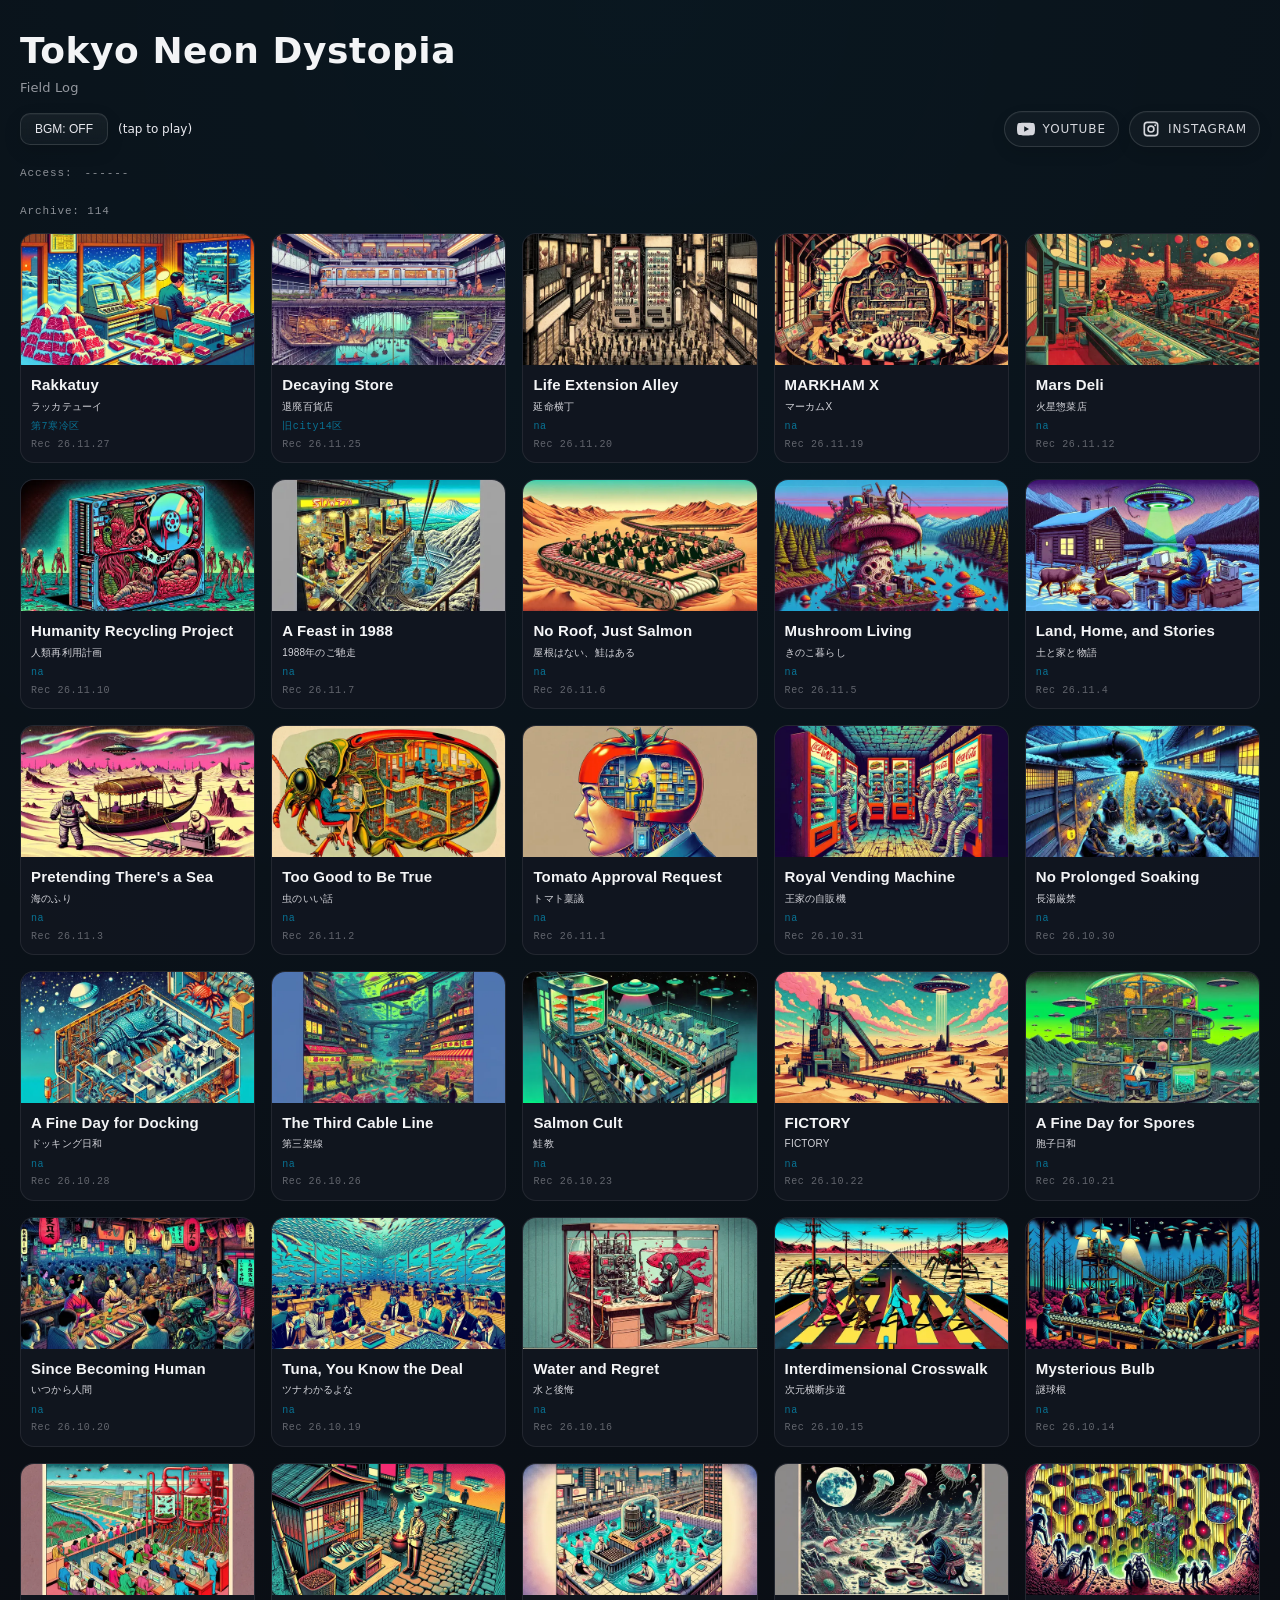
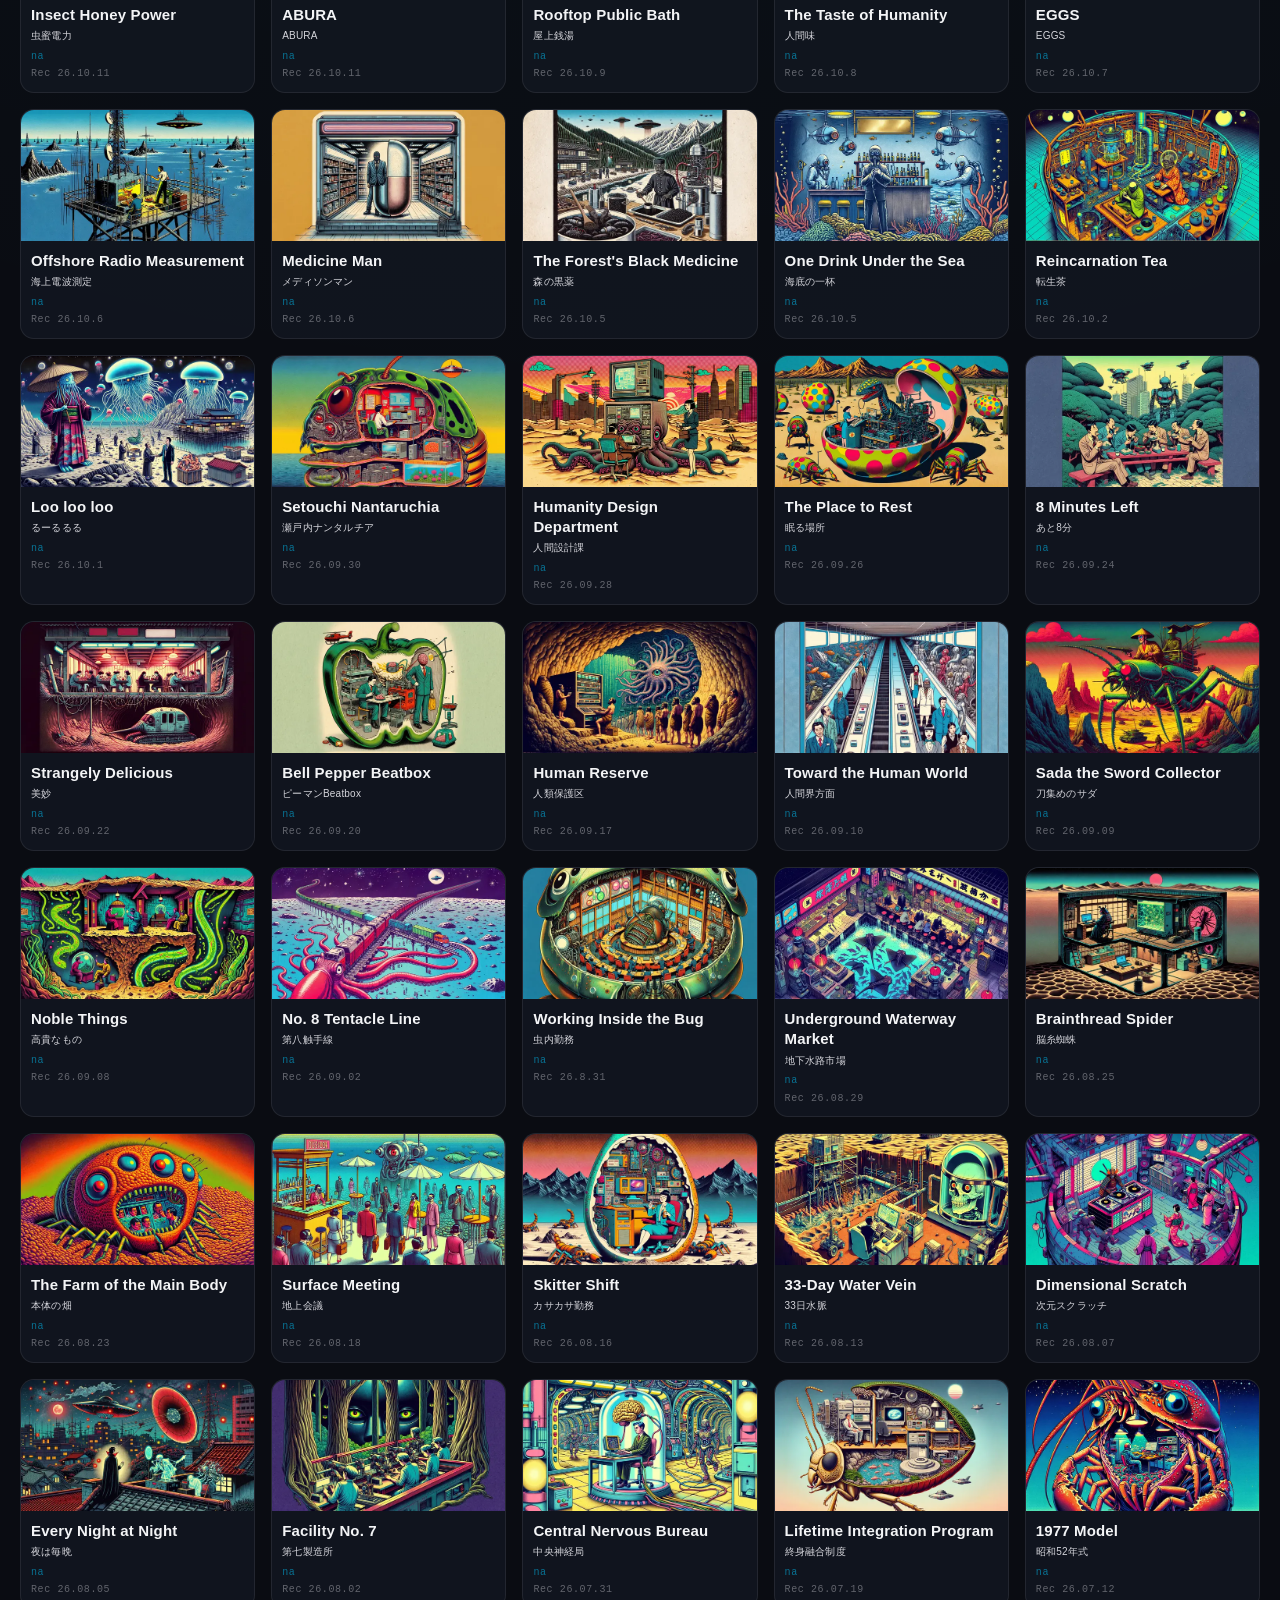
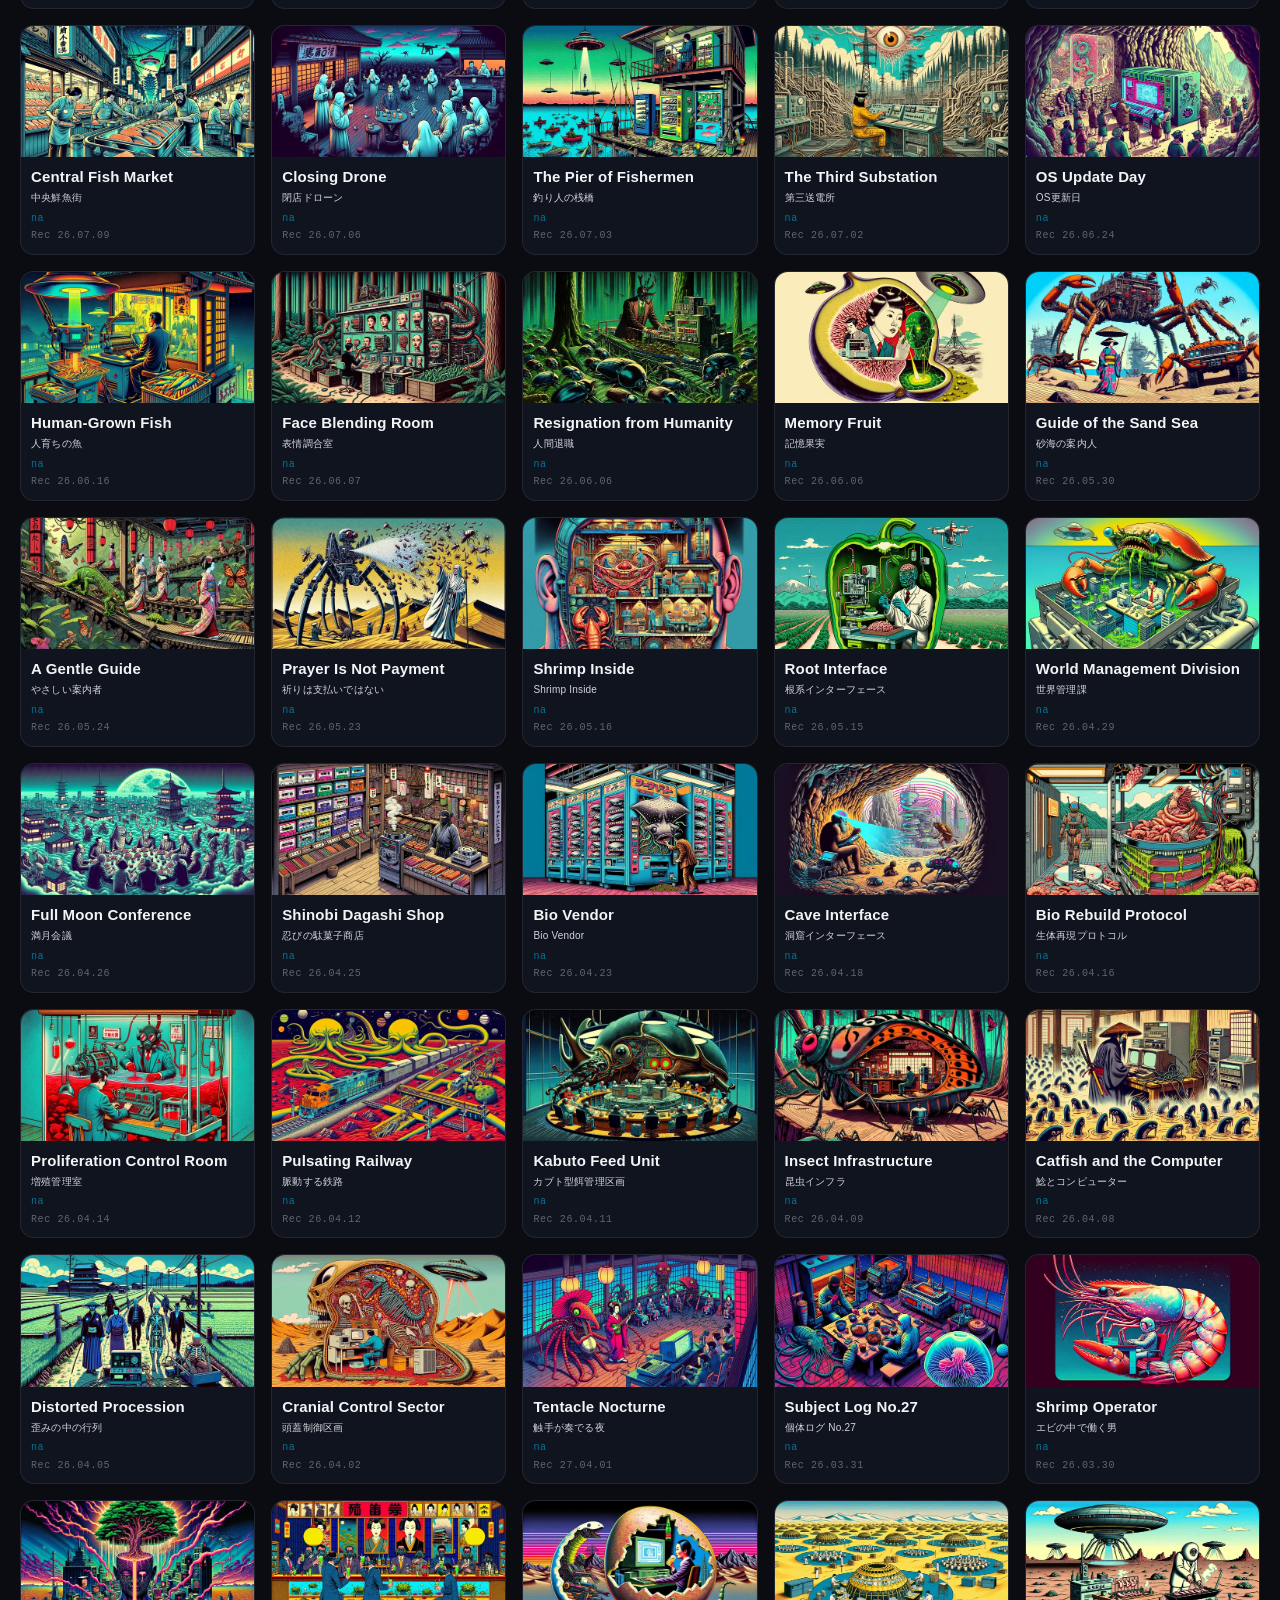
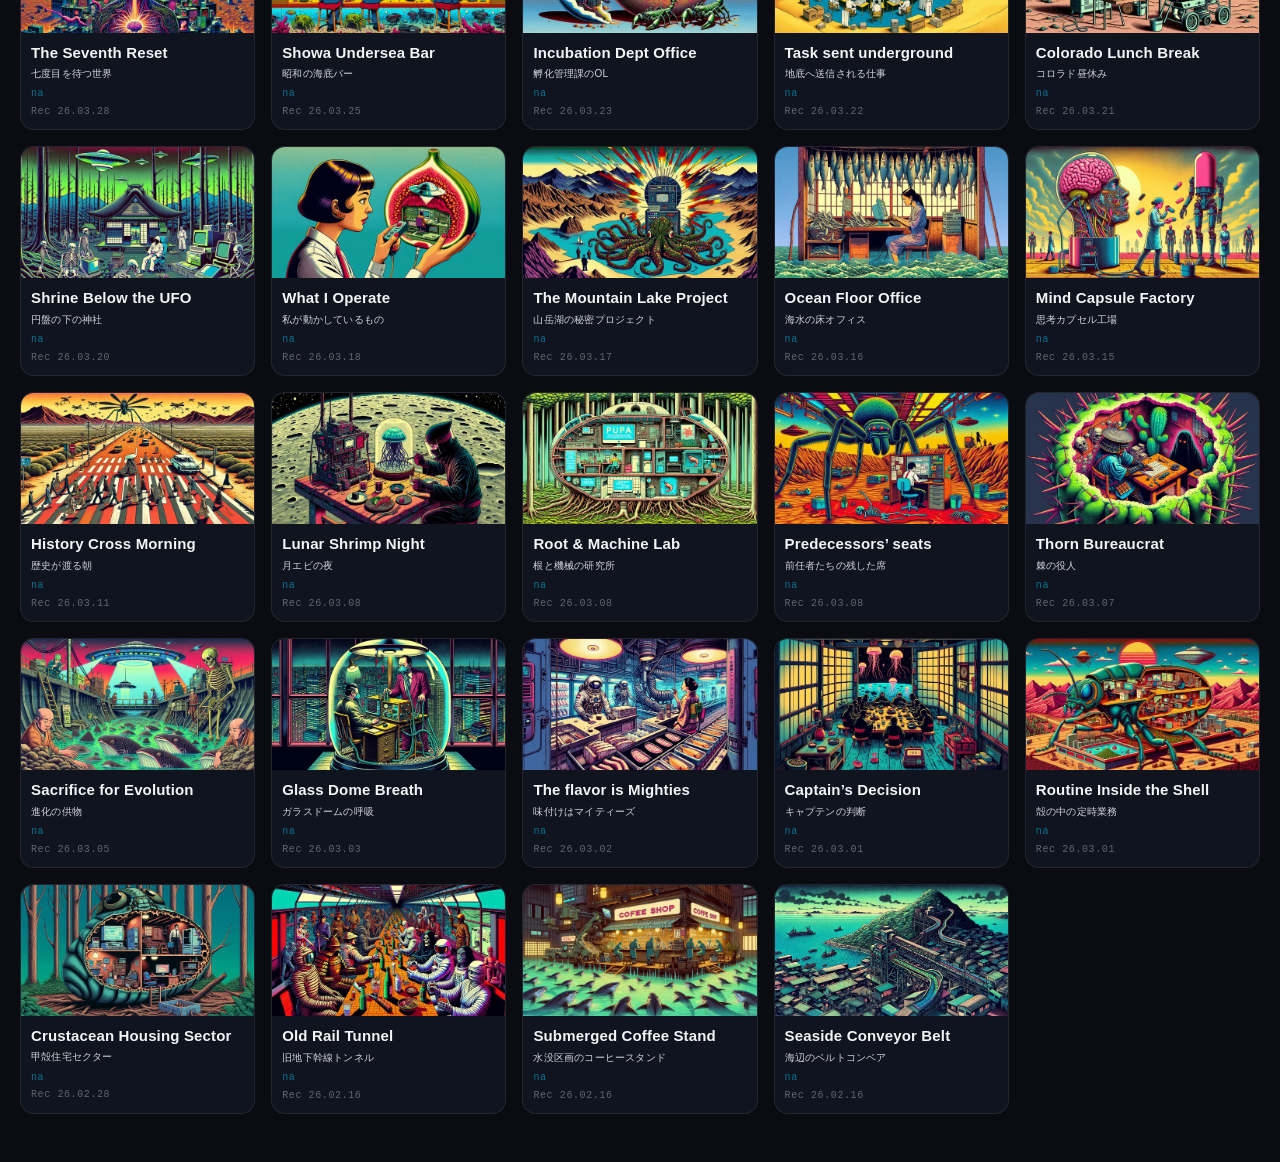
<file: index.html>
<!doctype html>
<html lang="en">
<head>
  <meta charset="utf-8" />
  <meta name="viewport" content="width=device-width,initial-scale=1" />
  <title>Tokyo Neon Dystopia</title>
  <link rel="stylesheet" href="./style.css" />
  <link rel="icon" href="./favicon.ico" sizes="any">
  <link rel="icon" type="image/png" sizes="48x48" href="./favicon-48.png">
  <link rel="icon" type="image/png" sizes="192x192" href="./favicon-192.png">
  <link rel="apple-touch-icon" href="/apple-touch-icon.png">
  <link rel="preload" href="./data/gallery.json" as="fetch" crossorigin="anonymous">
</head>

<body>
  <header class="top">
    <div class="brand">
      <h1 id="siteTitle">Tokyo Neon Dystopia</h1>
      <p id="siteSub" class="sub">Field Log</p>
    </div>

    <div class="topRight">
      <div class="controls">
        <button id="bgmToggle" class="btn" type="button" aria-pressed="false">
          BGM: OFF
        </button>

        <span id="bgmStatus" style="color:var(--muted); font-size:12px;">
          (tap to play)
        </span>
      </div>

      <div class="social-links" aria-label="Social links">
        <a
          href="https://www.youtube.com/@sakakiyoo"
          target="_blank"
          rel="noopener noreferrer"
          aria-label="YouTube"
          class="social-link"
        >
          <svg viewBox="0 0 24 24" aria-hidden="true">
            <path d="M23.5 6.2a3 3 0 0 0-2.1-2.1C19.4 3.5 12 3.5 12 3.5s-7.4 0-9.4.6A3 3 0 0 0 .5 6.2 31.4 31.4 0 0 0 0 12a31.4 31.4 0 0 0 .5 5.8 3 3 0 0 0 2.1 2.1c2 .6 9.4.6 9.4.6s7.4 0 9.4-.6a3 3 0 0 0 2.1-2.1A31.4 31.4 0 0 0 24 12a31.4 31.4 0 0 0-.5-5.8ZM9.6 15.7V8.3L16 12l-6.4 3.7Z"/>
          </svg>
          <span>YouTube</span>
        </a>

        <a
          href="https://www.instagram.com/sakakiyoo/"
          target="_blank"
          rel="noopener noreferrer"
          aria-label="Instagram"
          class="social-link"
        >
          <svg viewBox="0 0 24 24" aria-hidden="true">
            <path d="M7 2h10a5 5 0 0 1 5 5v10a5 5 0 0 1-5 5H7a5 5 0 0 1-5-5V7a5 5 0 0 1 5-5Zm0 2.2A2.8 2.8 0 0 0 4.2 7v10A2.8 2.8 0 0 0 7 19.8h10a2.8 2.8 0 0 0 2.8-2.8V7A2.8 2.8 0 0 0 17 4.2H7Zm10.6 1.6a1.2 1.2 0 1 1 0 2.4 1.2 1.2 0 0 1 0-2.4ZM12 7a5 5 0 1 1 0 10 5 5 0 0 1 0-10Zm0 2.2A2.8 2.8 0 1 0 12 15a2.8 2.8 0 0 0 0-5.6Z"/>
          </svg>
          <span>Instagram</span>
        </a>

             </div>
    </div>

    <div class="meta" style="margin-top:10px;">
      <span id="visitLabel">Access:</span>
      <span id="visitCount">000000</span>
    </div>
  </header>

  <audio id="bgm" preload="none">
    
  </audio>

  <main>
    <div id="meta" class="meta">
      <span id="metaId"></span>
      <span id="metaDate"></span>
    </div>

    <div id="grid" class="grid"></div>
  </main>

  <dialog id="modal" class="modal">
    <div class="modalHead">
      <div class="modalTitleBlock">
        <div id="mTitle" class="modalTitleWrap">
          <div class="title-en"></div>
          <div class="title-ja"></div>
        </div>
        <p id="mInfo" class="mInfo"></p>
      </div>

      <div style="display:flex; gap:8px; flex-wrap:wrap; justify-content:flex-end;">
        <button id="storyToggle" class="btn" type="button" aria-pressed="false">
          Story
        </button>

        <button id="mPrev" class="btn navBtn" type="button" aria-label="Previous illustration">
          ◁
        </button>

        <button id="mNext" class="btn navBtn" type="button" aria-label="Next illustration">
          ▷
        </button>

        <button id="mClose" class="btn" type="button" aria-label="Close modal">
          Close
        </button>
      </div>
    </div>

    <div class="modalBody">
      <div class="modalVisualWrap">
        <div class="modalImageArea">
          <img id="mImg" alt="" />

          <aside id="storyPanel" class="storyPanel" aria-hidden="true">
            <div class="storyPanelInner">
              <div id="storyLang" class="storyLang">
                <button id="langEn" class="btn langBtn active" type="button" aria-pressed="true">
                  EN
                </button>
                <button id="langJa" class="btn langBtn" type="button" aria-pressed="false">
                  JP
                </button>
              </div>

              <div id="mTags" class="tags"></div>

              <div class="storyBox">
                <p id="mDesc"></p>
              </div>
            </div>
          </aside>
        </div>
      </div>
    </div>
  </dialog>

  <script src="./app.js"></script>
</body>
</html>
</file>
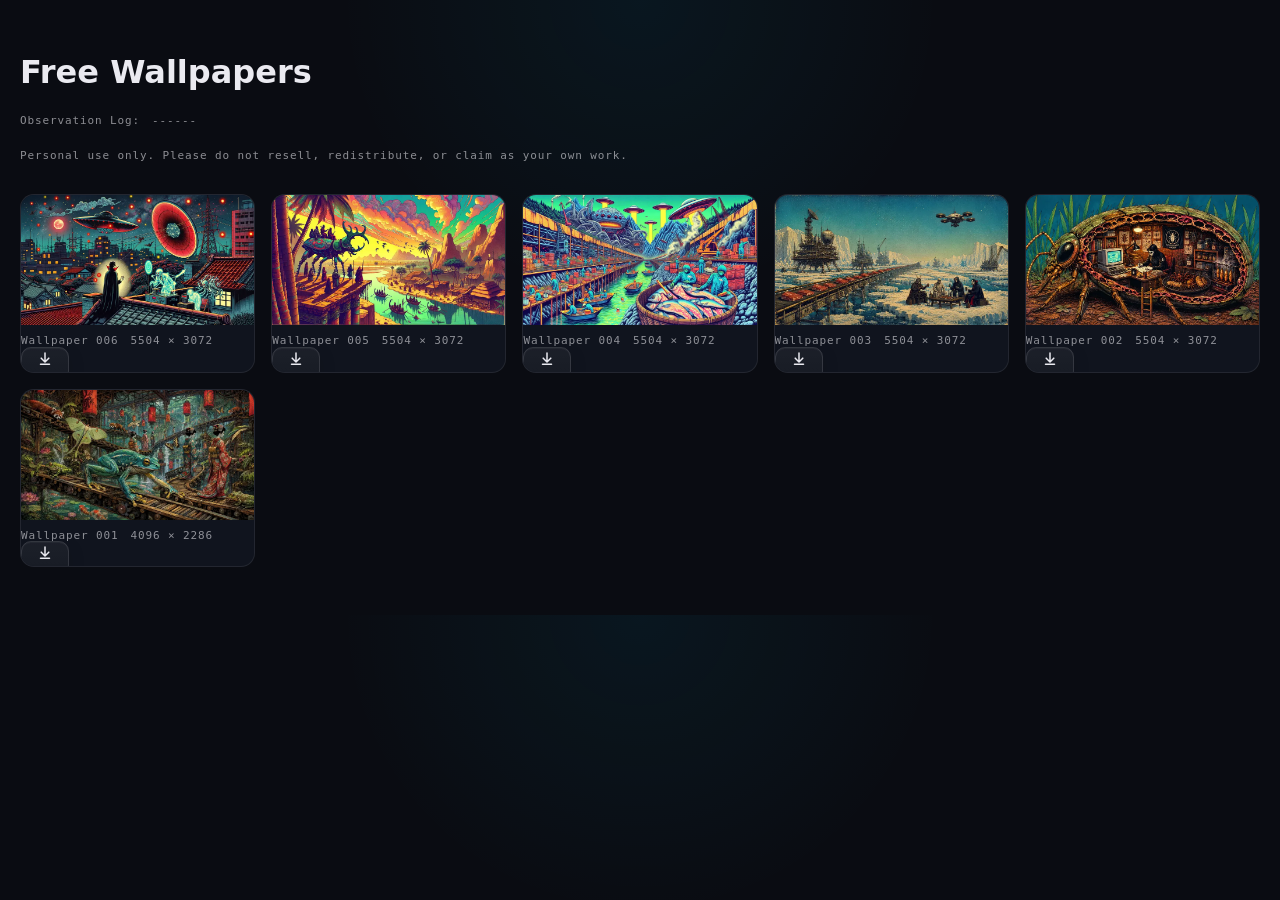
<file: wallpapers.html>
<!doctype html>
<html lang="en">
<head>
  <meta charset="utf-8" />
  <meta name="viewport" content="width=device-width,initial-scale=1" />
  <title>Wallpapers | Tokyo Neon Dystopia</title>

  <link rel="stylesheet" href="./style.css" />

  <link rel="icon" href="./favicon.ico" sizes="any">
  <link rel="icon" type="image/png" sizes="48x48" href="./favicon-48.png">
  <link rel="icon" type="image/png" sizes="192x192" href="./favicon-192.png">
  <link rel="apple-touch-icon" href="/apple-touch-icon.png">
</head>

<body>

  <header class="top" style="margin-bottom:8px;">
    <div class="brand">
      <h1 style="text-transform:none;">
        Free Wallpapers
      </h1>
    </div>

    <div class="meta" style="margin-top:10px;">
      <span>Observation Log:</span>
      <span id="wallpaperVisitCount">000000</span>
    </div>
  </header>

  <main>

    <section class="meta" style="margin-top:0; margin-bottom:18px;">
      <p>
        Personal use only. Please do not resell, redistribute, or claim as your own work.
      </p>
    </section>

    <div class="grid">

      <!-- Wallpaper 006 -->
      <article class="card">

        <img
          src="./wallpaper-thumbs/006.webp"
          alt="Tokyo Neon Dystopia Wallpaper 006"
          class="wallpaper-thumb"
          data-full="./wallpapers/006.png"
          loading="lazy"
          decoding="async"
        />

        <div class="meta" style="margin-top:8px;">
          <span>Wallpaper 006</span>
          <span>5504 × 3072</span>
        </div>

        <a
          class="btn"
          href="./wallpapers/006.png"
          download
          aria-label="Download Wallpaper 006"
        >
          <svg viewBox="0 0 24 24" width="18" height="18" aria-hidden="true">
            <path
              fill="currentColor"
              d="M12 3a1 1 0 0 1 1 1v9.6l3.3-3.3a1 1 0 1 1 1.4 1.4l-5 5a1 1 0 0 1-1.4 0l-5-5a1 1 0 1 1 1.4-1.4l3.3 3.3V4a1 1 0 0 1 1-1ZM5 19a1 1 0 0 1 1-1h12a1 1 0 1 1 0 2H6a1 1 0 0 1-1-1Z"
            />
          </svg>
        </a>

      </article>


      <!-- Wallpaper 005 -->
      <article class="card">

        <img
          src="./wallpaper-thumbs/005.webp"
          alt="Tokyo Neon Dystopia Wallpaper 005"
          class="wallpaper-thumb"
          data-full="./wallpapers/005.png"
          loading="lazy"
          decoding="async"
        />

        <div class="meta" style="margin-top:8px;">
          <span>Wallpaper 005</span>
          <span>5504 × 3072</span>
        </div>

        <a
          class="btn"
          href="./wallpapers/005.png"
          download
          aria-label="Download Wallpaper 005"
        >
          <svg viewBox="0 0 24 24" width="18" height="18" aria-hidden="true">
            <path
              fill="currentColor"
              d="M12 3a1 1 0 0 1 1 1v9.6l3.3-3.3a1 1 0 1 1 1.4 1.4l-5 5a1 1 0 0 1-1.4 0l-5-5a1 1 0 1 1 1.4-1.4l3.3 3.3V4a1 1 0 0 1 1-1ZM5 19a1 1 0 0 1 1-1h12a1 1 0 1 1 0 2H6a1 1 0 0 1-1-1Z"
            />
          </svg>
        </a>

      </article>


      <!-- Wallpaper 004 -->
      <article class="card">

        <img
          src="./wallpaper-thumbs/004.webp"
          alt="Tokyo Neon Dystopia Wallpaper 004"
          class="wallpaper-thumb"
          data-full="./wallpapers/004.png"
          loading="lazy"
          decoding="async"
        />

        <div class="meta" style="margin-top:8px;">
          <span>Wallpaper 004</span>
          <span>5504 × 3072</span>
        </div>

        <a
          class="btn"
          href="./wallpapers/004.png"
          download
          aria-label="Download Wallpaper 004"
        >
          <svg viewBox="0 0 24 24" width="18" height="18" aria-hidden="true">
            <path
              fill="currentColor"
              d="M12 3a1 1 0 0 1 1 1v9.6l3.3-3.3a1 1 0 1 1 1.4 1.4l-5 5a1 1 0 0 1-1.4 0l-5-5a1 1 0 1 1 1.4-1.4l3.3 3.3V4a1 1 0 0 1 1-1ZM5 19a1 1 0 0 1 1-1h12a1 1 0 1 1 0 2H6a1 1 0 0 1-1-1Z"
            />
          </svg>
        </a>

      </article>


      <!-- Wallpaper 003 -->
      <article class="card">

        <img
          src="./wallpaper-thumbs/003.webp"
          alt="Tokyo Neon Dystopia Wallpaper 003"
          class="wallpaper-thumb"
          data-full="./wallpapers/003.png"
          loading="lazy"
          decoding="async"
        />

        <div class="meta" style="margin-top:8px;">
          <span>Wallpaper 003</span>
          <span>5504 × 3072</span>
        </div>

        <a
          class="btn"
          href="./wallpapers/003.png"
          download
          aria-label="Download Wallpaper 003"
        >
          <svg viewBox="0 0 24 24" width="18" height="18" aria-hidden="true">
            <path
              fill="currentColor"
              d="M12 3a1 1 0 0 1 1 1v9.6l3.3-3.3a1 1 0 1 1 1.4 1.4l-5 5a1 1 0 0 1-1.4 0l-5-5a1 1 0 1 1 1.4-1.4l3.3 3.3V4a1 1 0 0 1 1-1ZM5 19a1 1 0 0 1 1-1h12a1 1 0 1 1 0 2H6a1 1 0 0 1-1-1Z"
            />
          </svg>
        </a>

      </article>


      <!-- Wallpaper 002 -->
      <article class="card">

        <img
          src="./wallpaper-thumbs/002.webp"
          alt="Tokyo Neon Dystopia Wallpaper 002"
          class="wallpaper-thumb"
          data-full="./wallpapers/002.png"
          loading="lazy"
          decoding="async"
        />

        <div class="meta" style="margin-top:8px;">
          <span>Wallpaper 002</span>
          <span>5504 × 3072</span>
        </div>

        <a
          class="btn"
          href="./wallpapers/002.png"
          download
          aria-label="Download Wallpaper 002"
        >
          <svg viewBox="0 0 24 24" width="18" height="18" aria-hidden="true">
            <path
              fill="currentColor"
              d="M12 3a1 1 0 0 1 1 1v9.6l3.3-3.3a1 1 0 1 1 1.4 1.4l-5 5a1 1 0 0 1-1.4 0l-5-5a1 1 0 1 1 1.4-1.4l3.3 3.3V4a1 1 0 0 1 1-1ZM5 19a1 1 0 0 1 1-1h12a1 1 0 1 1 0 2H6a1 1 0 0 1-1-1Z"
            />
          </svg>
        </a>

      </article>


      <!-- Wallpaper 001 -->
      <article class="card">

        <img
          src="./wallpaper-thumbs/001.webp"
          alt="Tokyo Neon Dystopia Wallpaper 001"
          class="wallpaper-thumb"
          data-full="./wallpapers/001.png"
          loading="lazy"
          decoding="async"
        />

        <div class="meta" style="margin-top:8px;">
          <span>Wallpaper 001</span>
          <span>4096 × 2286</span>
        </div>

        <a
          class="btn"
          href="./wallpapers/001.png"
          download
          aria-label="Download Wallpaper 001"
        >
          <svg viewBox="0 0 24 24" width="18" height="18" aria-hidden="true">
            <path
              fill="currentColor"
              d="M12 3a1 1 0 0 1 1 1v9.6l3.3-3.3a1 1 0 1 1 1.4 1.4l-5 5a1 1 0 0 1-1.4 0l-5-5a1 1 0 1 1 1.4-1.4l3.3 3.3V4a1 1 0 0 1 1-1ZM5 19a1 1 0 0 1 1-1h12a1 1 0 1 1 0 2H6a1 1 0 0 1-1-1Z"
            />
          </svg>
        </a>

      </article>

    </div>

  </main>


  <!-- Full-size wallpaper modal -->
  <dialog id="wallpaperModal" class="wallpaper-modal">

    <button
      id="wallpaperModalClose"
      class="btn wallpaper-modal-close"
      type="button"
    >
      Close
    </button>

    <img id="wallpaperModalImg" alt="" />

  </dialog>


  <script>

    /* -----------------------------
       Wallpaper modal
    ----------------------------- */

    const wallpaperModal =
      document.getElementById("wallpaperModal");

    const wallpaperModalImg =
      document.getElementById("wallpaperModalImg");

    const wallpaperModalClose =
      document.getElementById("wallpaperModalClose");


    document
      .querySelectorAll(".wallpaper-thumb")
      .forEach((img) => {

        img.addEventListener("click", () => {

          wallpaperModalImg.src = img.dataset.full;
          wallpaperModalImg.alt = img.alt;

          wallpaperModal.showModal();

        });

      });


    wallpaperModalClose.addEventListener("click", () => {

      wallpaperModal.close();

      /* Free the full-resolution image from the modal */
      wallpaperModalImg.src = "";

    });


    wallpaperModal.addEventListener("click", (event) => {

      if (event.target === wallpaperModal) {

        wallpaperModal.close();

        wallpaperModalImg.src = "";

      }

    });


    /* -----------------------------
       Wallpaper visit counter
    ----------------------------- */

    async function updateWallpaperCounter() {

      const el =
        document.getElementById("wallpaperVisitCount");

      if (!el) return;


      try {

        const res = await fetch(
          "https://5222.kiyotake-sakaki.workers.dev/?page=wallpapers&inc=1",
          {
            method: "GET",
            cache: "no-store",
            mode: "cors"
          }
        );


        const json = await res.json();

        const value = Number(json.value);


        if (Number.isFinite(value)) {

          el.textContent =
            String(value).padStart(4, "0");

        }


      } catch (e) {

        el.textContent = "------";

        console.warn(
          "updateWallpaperCounter failed:",
          e
        );

      }

    }


    updateWallpaperCounter();

  </script>

</body>
</html>
</file>
<file: style.css>
body{
  margin: 0;
  padding: 32px 20px 48px;
  background:
    radial-gradient(circle at top, rgba(0,200,255,0.06), transparent 34%),
    #0a0c12;
  color: #eaeaf0;
  font-family: Inter, "Noto Sans JP", system-ui, -apple-system, BlinkMacSystemFont, "Segoe UI", sans-serif;
  -webkit-text-size-adjust: 100%;
  overflow-x: hidden;
}

*,
*::before,
*::after{
  box-sizing: border-box;
}

img{
  max-width: 100%;
  height: auto;
  display: block;
}

/* =========================
   LAYOUT
========================= */
.top{
  max-width: 1280px;
  margin: 0 auto 21px;
}

.brand{
  margin-bottom: 14px;
  min-width: 0;
}

#siteTitle{
  margin: 0;
  font-size: clamp(24px, 3.4vw, 36px);
  line-height: 1.05;
  letter-spacing: 0.015em;
  font-weight: 700;
  color: #f3f4f6;
  text-shadow: 0 0 18px rgba(255,255,255,0.03);
  overflow-wrap: anywhere;
}

.sub{
  margin: 8px 0 0;
  font-size: 13px;
  line-height: 1.5;
  letter-spacing: 0.01em;
  text-transform: none;
  color: rgba(234,234,240,.62);
  position: relative;
  display: inline-block;
  overflow-wrap: anywhere;
}

.subJa{
  display: block;
  margin-top: 4px;
  font-size: 11px;
  line-height: 1.4;
  letter-spacing: 0.08em;
  text-transform: none;
  color: rgba(0,200,255,0.7);
  text-shadow: 0 0 6px rgba(0,200,255,0.35);
  opacity: 0;
  transform: translateY(-4px);
  transition: opacity .25s ease, transform .25s ease;
}

.sub:hover .subJa{
  opacity: 1;
  transform: translateY(0);
  transition-delay: 0.08s;
}

.topRight{
  display: flex;
  align-items: center;
  justify-content: space-between;
  gap: 16px;
  flex-wrap: wrap;
  min-width: 0;
}

.controls{
  display: flex;
  align-items: center;
  gap: 10px;
  flex-wrap: wrap;
  margin-bottom: 8px;
  min-width: 0;
}

/* =========================
   SOCIAL LINKS
========================= */
.social-links{
  display: flex;
  align-items: center;
  justify-content: flex-end;
  gap: 10px;
  flex-wrap: wrap;
  min-width: 0;
  margin-bottom: 8px;
}

.social-link{
  display: inline-flex;
  align-items: center;
  gap: 8px;
  padding: 8px 12px;
  border: 1px solid rgba(255,255,255,.14);
  border-radius: 999px;
  color: #e8e8ee;
  text-decoration: none;
  background: rgba(255,255,255,.03);
  box-shadow:
    inset 0 1px 0 rgba(255,255,255,.03),
    0 6px 18px rgba(0,0,0,.12);
  opacity: .92;
  transition:
    transform .18s ease,
    border-color .18s ease,
    background .18s ease,
    box-shadow .18s ease,
    opacity .18s ease,
    color .18s ease;
  min-width: 0;
}

.social-link svg{
  width: 18px;
  height: 18px;
  fill: currentColor;
  flex: 0 0 auto;
}

.social-link span{
  font-size: 12px;
  line-height: 1;
  letter-spacing: 0.08em;
  text-transform: uppercase;
  white-space: nowrap;
}

.social-link:hover{
  transform: translateY(-1px);
  opacity: 1;
  color: #f3f4f6;
  border-color: rgba(255,255,255,.28);
  background: rgba(255,255,255,.06);
  box-shadow:
    inset 0 1px 0 rgba(255,255,255,.04),
    0 10px 24px rgba(0,0,0,.18),
    0 0 18px rgba(0,200,255,.05);
}

.social-link:active{
  transform: scale(.98);
}

.social-link:focus-visible{
  outline: none;
  border-color: rgba(0, 200, 255, 0.35);
  box-shadow:
    0 0 0 3px rgba(0,200,255,.12),
    0 0 20px rgba(0,200,255,.10);
}

main{
  max-width: 1280px;
  margin: 0 auto;
  min-width: 0;
}

.meta{
  display: flex;
  align-items: center;
  gap: 12px;
  flex-wrap: wrap;
  font-size: 11px;
  line-height: 1.5;
  letter-spacing: 0.08em;
  color: rgba(234,234,240,.58);
  font-family: ui-monospace, SFMono-Regular, Menlo, Monaco, Consolas, monospace;
  min-width: 0;
}

.meta span:first-child{
  min-width: 50px;
}

/* =========================
   GRID
========================= */
.grid{
  display: grid;
  grid-template-columns: repeat(auto-fill, minmax(220px, 1fr));
  gap: 16px;
  margin-top: 14px;
  min-width: 0;
}

/* =========================
   CARD
========================= */
.thumb{
  width: 100%;
  aspect-ratio: 16 / 9;
  object-fit: cover;
  display: block;
  background: #111;
  transition: transform .45s ease, filter .45s ease;
}

.card{
  position: relative;
  background: rgba(18, 22, 32, 0.92);
  border: 1px solid rgba(255,255,255,.08);
  border-radius: 14px;
  overflow: hidden;
  transition:
    transform .25s ease,
    box-shadow .25s ease,
    border-color .25s ease,
    background .25s ease;
  min-width: 0;
}

.card::after{
  content: "";
  position: absolute;
  inset: 0;
  background: linear-gradient(
    135deg,
    rgba(0,200,255,0.00) 0%,
    rgba(0,200,255,0.05) 45%,
    rgba(255,255,255,0.02) 100%
  );
  opacity: 0;
  pointer-events: none;
  transition: opacity .25s ease;
}

.card:hover{
  transform: translateY(-4px) scale(1.02);
  box-shadow:
    0 12px 30px rgba(0,0,0,.4),
    0 0 0 1px rgba(0,200,255,0.08) inset;
  border-color: rgba(255,255,255,.18);
  background: rgba(18, 22, 32, 0.97);
}

.card:hover::after{
  opacity: 1;
}

.card:hover .thumb{
  transform: scale(1.02);
  filter: brightness(1.03);
}

.cardBody{
  padding: 10px;
  background: transparent;
  min-width: 0;
}

/* =========================
   TEXT
========================= */
.title,
.titleEn{
  margin: 0;
  font-size: 15px;
  line-height: 1.35;
  font-weight: 600;
  color: #f3f4f6;
  font-family: "Avenir Next", "Helvetica Neue", Inter, "Segoe UI", Arial, sans-serif;
  letter-spacing: 0.01em;
  overflow-wrap: anywhere;
  word-break: break-word;
}

.titleJa{
  margin-top: 4px;
  font-size: 10px;
  line-height: 1.45;
  font-weight: 500;
  color: rgba(234,234,240,.9);
  font-family: "Noto Sans JP", "Hiragino Sans", "Yu Gothic", sans-serif;
  letter-spacing: 0.02em;
  overflow-wrap: anywhere;
  word-break: break-word;
}

.small,
.mInfo{
  margin-top: 6px;
  font-size: 10px;
  line-height: 1.45;
  opacity: 0.52;
  letter-spacing: 0.06em;
  color: rgba(234,234,240,.72);
  font-family: ui-monospace, SFMono-Regular, Menlo, Monaco, Consolas, monospace;
  overflow-wrap: anywhere;
  word-break: break-word;
}

/* =========================
   STORY BOX
========================= */
.storyBox{
  margin-top: 0;
  padding: 14px;
  border-radius: 12px;
  background: linear-gradient(
    180deg,
    rgba(255,255,255,0.03),
    rgba(255,255,255,0.015)
  );
  border: 1px solid rgba(255,255,255,0.06);
  box-shadow: inset 0 1px 0 rgba(255,255,255,0.04);
  min-width: 0;
}

#mDesc{
  margin: 0;
  font-size: 13px;
  line-height: 1.8;
  color: rgba(234,234,240,0.88);
  white-space: pre-wrap;
  overflow-wrap: anywhere;
  word-break: break-word;
}

/* =========================
   MODAL
========================= */
#modal,
.modal{
  width: min(1200px, 92vw);
  max-width: 1200px;
  max-height: 92dvh;
  padding: 20px;
  border: 1px solid rgba(255,255,255,.08);
  border-radius: 16px;
  background:
    linear-gradient(180deg, rgba(255,255,255,0.03), rgba(255,255,255,0.015)),
    rgba(0, 0, 0, 0.96);
  color: #eaeaf0;
  overflow: hidden;
  box-shadow:
    0 28px 80px rgba(0,0,0,.58),
    0 0 0 1px rgba(255,255,255,.03) inset,
    0 0 32px rgba(0,200,255,.06);
  opacity: 1;
  transform: none;
}

#modal[open],
.modal[open]{
  opacity: 1;
  transform: none;
}

#modal::backdrop,
.modal::backdrop{
  background: rgba(0, 0, 0, 0.92);
  backdrop-filter: blur(2px);
}

.modalHead{
  display: flex;
  justify-content: space-between;
  align-items: flex-start;
  gap: 16px;
  margin-bottom: 16px;
  flex-wrap: wrap;
  min-width: 0;
}

.modalBody{
  width: 100%;
  max-height: calc(92dvh - 40px);
  overflow: auto;
  -webkit-overflow-scrolling: touch;
  min-width: 0;
}

/* =========================
   IMAGE AREA + STORY
========================= */
.modalVisualWrap{
  width: 100%;
  min-height: 78dvh;
  display: flex;
  justify-content: center;
  align-items: flex-start;
  min-width: 0;
}

.modalImageArea{
  position: relative;
  display: inline-flex;
  justify-content: center;
  align-items: flex-start;
  width: fit-content;
  max-width: 100%;
  min-height: 78dvh;
  line-height: 0;
  overflow: hidden;
}

#mImg{
  display: block;
  max-width: 100%;
  max-height: 78dvh;
  height: auto;
  border-radius: 12px;
  box-shadow:
    0 18px 42px rgba(0,0,0,.34),
    0 0 0 1px rgba(255,255,255,.04);
  transform: translateZ(0);
}

#modal[open] #mImg,
.modal[open] #mImg{
  animation: imageIn .44s cubic-bezier(.2,.8,.2,1) both;
}

/* =========================
   STORY PANEL
========================= */
.storyPanel{
  position: absolute;
  inset: 0 0 0 auto;
  width: min(340px, 32vw);
  max-width: 100%;
  height: 100%;
  background:
    linear-gradient(180deg, rgba(0, 0, 0, 0.76), rgba(0, 0, 0, 0.68));
  backdrop-filter: blur(10px);
  border-left: 1px solid rgba(255,255,255,0.08);
  border-top-right-radius: 12px;
  border-bottom-right-radius: 12px;
  transform: translateX(100%);
  opacity: 0;
  pointer-events: none;
  transition:
    transform .35s ease,
    opacity .25s ease,
    box-shadow .25s ease;
  box-shadow: inset 1px 0 0 rgba(255,255,255,0.03);
}

.storyPanelInner{
  height: 100%;
  overflow-y: auto;
  -webkit-overflow-scrolling: touch;
  padding: 14px;
  min-width: 0;
}

.storyPanel.isOpen{
  transform: translateX(0);
  opacity: 1;
  pointer-events: auto;
  box-shadow:
    -10px 0 30px rgba(0,0,0,.22),
    inset 1px 0 0 rgba(255,255,255,0.03);
}

.storyPanel::before{
  content: "";
  position: absolute;
  left: -28px;
  top: 0;
  width: 28px;
  height: 100%;
  background: linear-gradient(to left, rgba(0,0,0,0.7), transparent);
}

/* =========================
   TAGS
========================= */
.tags{
  display: flex;
  flex-wrap: wrap;
  gap: 8px;
  margin-bottom: 12px;
  min-width: 0;
}

.tags span{
  padding: 6px 10px;
  border-radius: 999px;
  font-size: 11px;
  background: rgba(255,255,255,.05);
  border: 1px solid rgba(255,255,255,.08);
  box-shadow: inset 0 1px 0 rgba(255,255,255,.03);
  overflow-wrap: anywhere;
}

/* =========================
   BUTTON
========================= */
.btn{
  appearance: none;
  border: 1px solid rgba(255,255,255,.12);
  background:
    linear-gradient(180deg, rgba(255,255,255,.05), rgba(255,255,255,.03));
  color: #eaeaf0;
  padding: 9px 14px;
  border-radius: 10px;
  font-size: 12px;
  line-height: 1;
  cursor: pointer;
  backdrop-filter: blur(4px);
  box-shadow:
    inset 0 1px 0 rgba(255,255,255,.04),
    0 6px 18px rgba(0,0,0,.12);
  transition:
    background .2s ease,
    border-color .2s ease,
    transform .2s ease,
    box-shadow .2s ease,
    color .2s ease;
  max-width: 100%;
}

.btn:hover{
  background:
    linear-gradient(180deg, rgba(255,255,255,.08), rgba(255,255,255,.05));
  border-color: rgba(255,255,255,.22);
  box-shadow:
    inset 0 1px 0 rgba(255,255,255,.05),
    0 10px 24px rgba(0,0,0,.18),
    0 0 18px rgba(0,200,255,.05);
}

.btn:active{
  transform: scale(.98);
}

.btn.on,
.langBtn.active{
  background:
    linear-gradient(180deg, rgba(0, 200, 255, 0.18), rgba(0, 200, 255, 0.10));
  border-color: rgba(0, 200, 255, 0.35);
  box-shadow:
    inset 0 1px 0 rgba(255,255,255,.04),
    0 0 20px rgba(0, 200, 255, 0.10);
}

.navBtn{
  min-width: 42px;
  padding-inline: 0;
}

.storyLang{
  display: flex;
  gap: 8px;
  margin-bottom: 12px;
  flex-wrap: wrap;
}

/* =========================
   SCROLLBAR / GLOBAL
========================= */
html,
body,
.modalBody,
#modal,
.modal,
.storyPanelInner{
  scrollbar-width: thin;
  scrollbar-color: rgba(0, 200, 255, 0.32) rgba(255,255,255,0.04);
}

html::-webkit-scrollbar,
body::-webkit-scrollbar,
.modalBody::-webkit-scrollbar,
#modal::-webkit-scrollbar,
.modal::-webkit-scrollbar,
.storyPanelInner::-webkit-scrollbar{
  width: 10px;
  height: 10px;
}

html::-webkit-scrollbar-track,
body::-webkit-scrollbar-track,
.modalBody::-webkit-scrollbar-track,
#modal::-webkit-scrollbar-track,
.modal::-webkit-scrollbar-track,
.storyPanelInner::-webkit-scrollbar-track{
  background: rgba(255,255,255,0.04);
  border-radius: 999px;
}

html::-webkit-scrollbar-thumb,
body::-webkit-scrollbar-thumb,
.modalBody::-webkit-scrollbar-thumb,
#modal::-webkit-scrollbar-thumb,
.modal::-webkit-scrollbar-thumb,
.storyPanelInner::-webkit-scrollbar-thumb{
  background: rgba(0, 200, 255, 0.28);
  border-radius: 999px;
  border: 2px solid transparent;
  background-clip: padding-box;
}

html::-webkit-scrollbar-thumb:hover,
body::-webkit-scrollbar-thumb:hover,
.modalBody::-webkit-scrollbar-thumb:hover,
#modal::-webkit-scrollbar-thumb:hover,
.modal::-webkit-scrollbar-thumb:hover,
.storyPanelInner::-webkit-scrollbar-thumb:hover{
  background: rgba(0, 200, 255, 0.48);
  background-clip: padding-box;
}

html::-webkit-scrollbar-corner,
body::-webkit-scrollbar-corner,
.modalBody::-webkit-scrollbar-corner,
#modal::-webkit-scrollbar-corner,
.modal::-webkit-scrollbar-corner,
.storyPanelInner::-webkit-scrollbar-corner{
  background: rgba(255,255,255,0.04);
}

/* =========================
   ANIMATION
========================= */
@keyframes modalIn{
  0%{
    opacity: 0;
    transform: translateY(10px) scale(.985);
  }
  100%{
    opacity: 1;
    transform: translateY(0) scale(1);
  }
}

@keyframes backdropIn{
  0%{
    opacity: 0;
  }
  100%{
    opacity: 1;
  }
}

@keyframes imageIn{
  0%{
    opacity: 0;
    transform: scale(1.02);
    filter: brightness(.96);
  }
  100%{
    opacity: 1;
    transform: scale(1);
    filter: brightness(1);
  }
}

/* =========================
   RESPONSIVE
========================= */
@media (hover: none){
  .subJa{
    opacity: 1;
    transform: none;
  }

  .card:hover{
    transform: none;
  }

  .card:hover .thumb{
    transform: none;
  }

  .social-link:hover{
    transform: none;
  }
}

@media (max-width: 900px){
  body{
    padding: 20px 14px 36px;
  }

  .top{
    margin-bottom: 15px;
  }

  #siteTitle{
    font-size: clamp(22px, 7vw, 30px);
  }

  .sub{
    letter-spacing: 0.01em;
  }

  .topRight{
    flex-direction: column;
    align-items: flex-start;
    gap: 8px;
  }

  .controls{
    gap: 8px;
    margin-bottom: 0;
  }

  .social-links{
    width: 100%;
    justify-content: flex-start;
    margin-bottom: 0;
  }

  .grid{
    grid-template-columns: repeat(2, minmax(0, 1fr));
    gap: 12px;
  }

  .title,
  .titleEn{
    font-size: 14px;
  }

  .titleJa{
    font-size: 9px;
  }

  .meta{
    gap: 10px;
  }

  .meta span:first-child{
    min-width: auto;
  }

  .modalHead{
    margin-bottom: 8px;
  }

  #modal,
  .modal{
    width: min(96vw, 1200px);
    max-height: 94dvh;
    padding: 12px 16px 16px;
  }

  .modalBody{
    max-height: calc(94dvh - 28px);
    display: block;
    overflow-y: auto;
    align-items: flex-start;
  }

  .modalBody,
  .modalVisualWrap,
  .modalImageArea{
    overflow-anchor: none;
  }

  .modalVisualWrap{
    min-height: auto;
    display: block;
    padding-top: 0;
  }

  .modalImageArea{
    position: static;
    display: block;
    width: 100%;
    min-height: auto;
    margin: 0;
    padding: 0;
    overflow: visible;
    vertical-align: top;
  }

  #mImg{
    width: 100%;
    max-width: 100%;
    max-height: 52dvh;
    object-fit: contain;
    margin: 0 auto 0;
  }

  .storyPanel{
    position: static;
    inset: auto;
    width: 100%;
    max-width: 100%;
    height: auto;
    margin-top: 0;
    max-height: 0;
    overflow: hidden;
    border-left: none;
    border-top: 1px solid rgba(255,255,255,0.08);
    border-top-right-radius: 12px;
    border-top-left-radius: 12px;
    border-bottom-right-radius: 12px;
    border-bottom-left-radius: 12px;
    transform: none;
    opacity: 0;
    pointer-events: none;
    display: block;
    box-shadow:
      0 10px 24px rgba(0,0,0,.18),
      inset 0 1px 0 rgba(255,255,255,.03);
    transition:
      max-height .28s ease,
      opacity .2s ease,
      margin-top .2s ease;
  }

  .storyPanel.isOpen{
    transform: none;
    opacity: 1;
    pointer-events: auto;
    margin-top: 12px;
    max-height: min(42dvh, 320px);
  }

  .storyPanel::before{
    display: none;
  }

  .storyPanelInner{
    height: auto;
    max-height: min(42dvh, 320px);
    overflow-y: auto;
    padding: 14px;
  }
}

@media (max-width: 560px){
  body{
    padding: 16px 12px 28px;
  }

  .grid{
    gap: 10px;
  }

  #siteTitle{
    font-size: clamp(21px, 7.4vw, 28px);
  }

  .sub{
    font-size: 12px;
  }

  .subJa{
    font-size: 10px;
  }

  .topRight{
    gap: 10px;
  }

  .controls{
    width: 100%;
  }

  .social-links{
    width: 100%;
    justify-content: flex-start;
    gap: 8px;
  }

  .social-link{
    padding: 8px 10px;
  }

  .social-link span{
    display: none;
  }

  .social-link svg{
    width: 19px;
    height: 19px;
  }

  .cardBody{
    padding: 9px;
  }

  .title,
  .titleEn{
    font-size: 13px;
    line-height: 1.35;
  }

  .titleJa{
    font-size: 9px;
  }

  .small,
  .mInfo{
    font-size: 9px;
  }

  #modal,
  .modal{
    width: 97vw;
    padding: 10px 12px 12px;
    border-radius: 14px;
  }

  .modalBody{
    max-height: calc(94dvh - 20px);
  }

  .modalHead{
    display: flex;
    flex-direction: column;
    align-items: stretch;
    gap: 10px;
    margin-bottom: 8px;
  }

  .modalHead > :first-child{
    width: 100%;
    min-width: 0;
  }

  .modalHead > :first-child h1,
  .modalHead > :first-child h2,
  .modalHead > :first-child h3,
  .modalHead > :first-child p,
  .modalHead > :first-child .title,
  .modalHead > :first-child .titleEn,
  .modalHead > :first-child .titleJa{
    max-width: 100%;
    overflow-wrap: anywhere;
    word-break: break-word;
  }

  .modalHead > :last-child{
    width: 100%;
    display: flex;
    flex-wrap: wrap;
    gap: 8px;
    justify-content: flex-start;
    align-items: center;
    min-width: 0;
  }

  .modalHead > :last-child .btn{
    flex: 0 0 auto;
    white-space: nowrap;
  }

  #mImg{
    max-height: 48dvh;
    margin: 0 auto;
  }

  .storyPanel{
    margin-top: 0;
  }

  .storyPanel.isOpen{
    margin-top: 10px;
    max-height: min(42dvh, 300px);
  }

  .storyPanelInner{
    max-height: min(42dvh, 300px);
    padding: 12px;
  }

  .btn{
    padding: 8px 12px;
    font-size: 11px;
  }
}


/* =========================
   WALLPAPER MODAL
========================= */
.wallpaper-thumb {
  cursor: zoom-in;
}

.wallpaper-modal {
  width: min(94vw, 1400px);
  max-width: 1400px;
  padding: 14px;
  border: 1px solid rgba(255,255,255,.08);
  border-radius: 16px;
  background: rgba(5, 8, 12, 0.96);
  color: #eaeaf0;
  box-shadow:
    0 28px 80px rgba(0,0,0,.58),
    0 0 32px rgba(0,200,255,.06);
}

.wallpaper-modal::backdrop {
  background: rgba(0, 0, 0, 0.88);
  backdrop-filter: blur(2px);
}

.wallpaper-modal img {
  display: block;
  width: 100%;
  height: auto;
  max-height: 84vh;
  object-fit: contain;
  border-radius: 12px;
}

.wallpaper-modal-close {
  margin-bottom: 10px;
}
</file>
